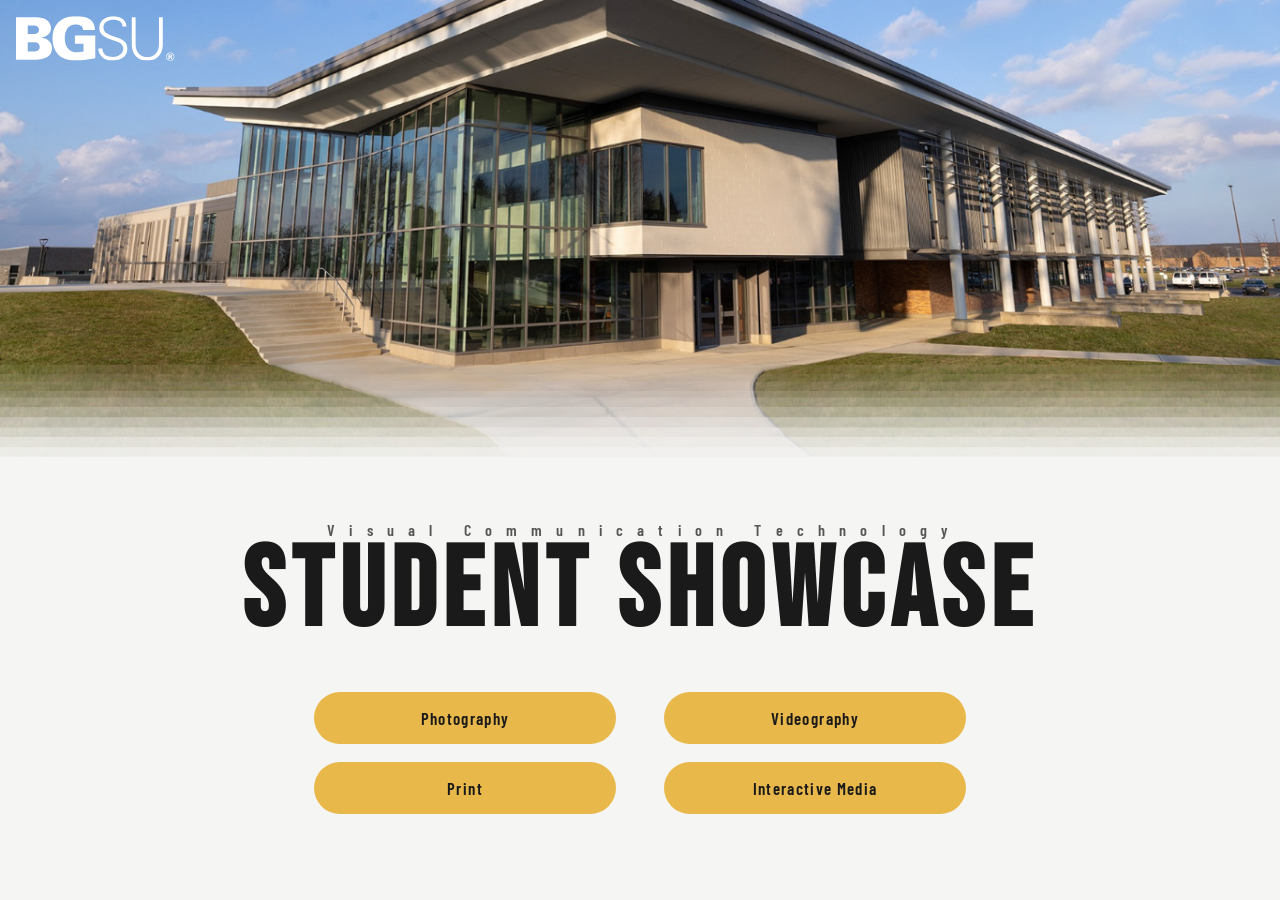
<file: index.html>
<!DOCTYPE html>
<html lang="en">
<head>
  <meta charset="UTF-8" />
  <meta name="viewport" content="width=device-width, initial-scale=1.0" />
  <title>VCT Student Showcase</title>
  <link rel="stylesheet" href="styles.css" />
  <link rel="icon" type="image/png" href="img/vctLogo.png">
</head>
<body>

  <div class="hero-wrap">
    <!-- Replace src with actual BGSU building photo -->
    <div id="BGSU" ><a target="_blank" href="https://www.bgsu.edu/"><img src="img/bgsu-logo-rev.svg"></a></div>
      <img
      class="home-hero"
      src="img/Student%20Showcase.png"
      alt="BGSU Building"
      onerror="this.style.background='#ccc';this.removeAttribute('src')"
    />
  </div>

  <div class="home-content">
    <p class="dept">V i s u a l &nbsp; C o m m u n i c a t i o n &nbsp; T e c h n o l o g y</p>
    <h1>STUDENT SHOWCASE</h1>
  </div>

  <nav class="nav-grid">
    <a class="nav-btn" href="photography.html">Photography</a>
    <a class="nav-btn" href="videography.html">Videography</a>
    <a class="nav-btn" href="print.html">Print</a>
    <a class="nav-btn" href="interactive-media.html">Interactive Media</a>
  </nav>

</body>
</html>
</file>
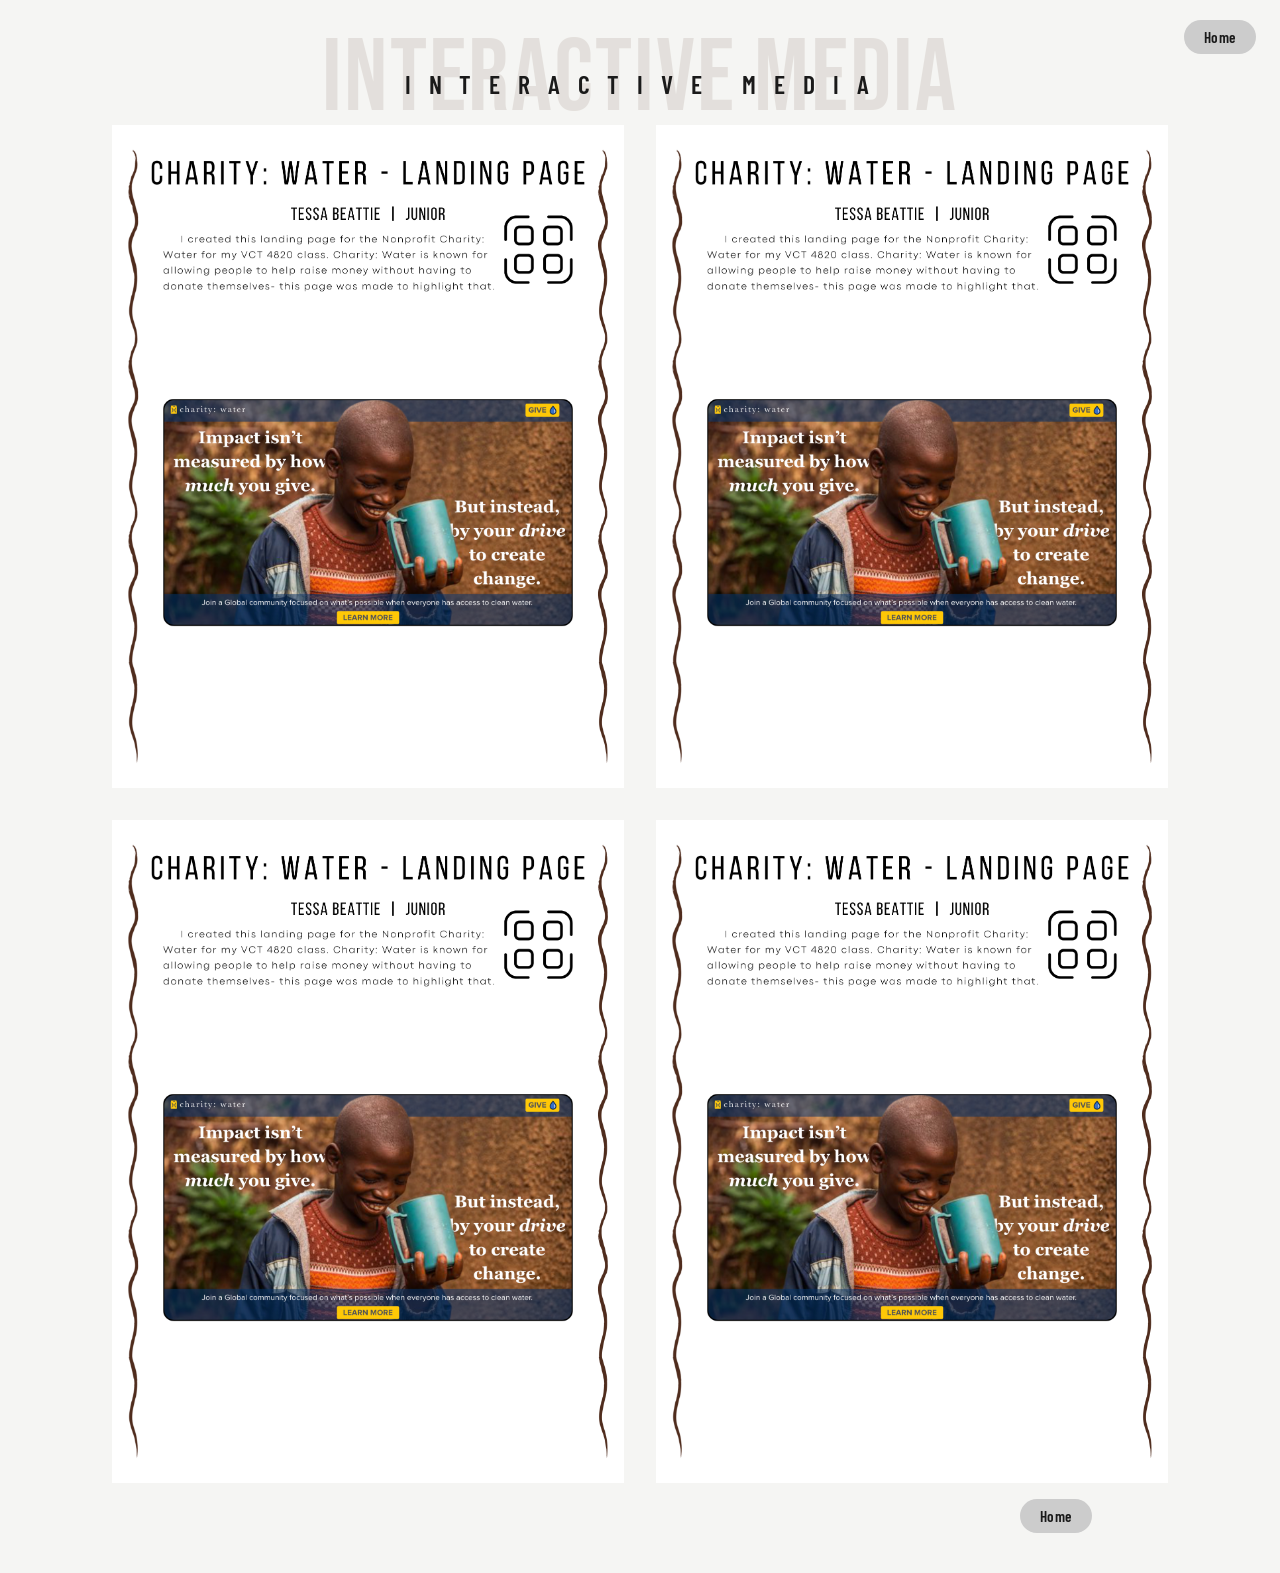
<file: interactive-media.html>
<!DOCTYPE html>
<html lang="en">
<head>
  <meta charset="UTF-8" />
  <meta name="viewport" content="width=device-width, initial-scale=1.0" />
  <title>Interactive Media — VCT Showcase</title>
  <link rel="stylesheet" href="styles.css" />
  <link rel="icon" type="image/png" href="img/vctLogo.png">
</head>
<body>

  <a class="home-btn" href="index.html">Home</a>

  <header class="page-header" style="padding-top: 56px;">
    <span class="ghost-title ghost-brown" style="font-size: clamp(2.5rem, 8vw, 6.5rem); letter-spacing: 0.02em;">INTERACTIVE MEDIA</span>
    <p class="sub-title" style="padding-top: .75rem;">I n t e r a c t i v e &nbsp; M e d i a</p>
  </header>

     <div class="card">
      <img class="left" src="img/Web%20Example.png">
      <img class="right" src="img/Web%20Example.png">
    </div>
      
    
     <div class="card">
      <img class="left" src="img/Web%20Example.png">
      <img class="right" src="img/Web%20Example.png">
    </div>

  <div class="footer-home">
    <a href="index.html">Home</a>
  </div>

</body>
</html>
</file>
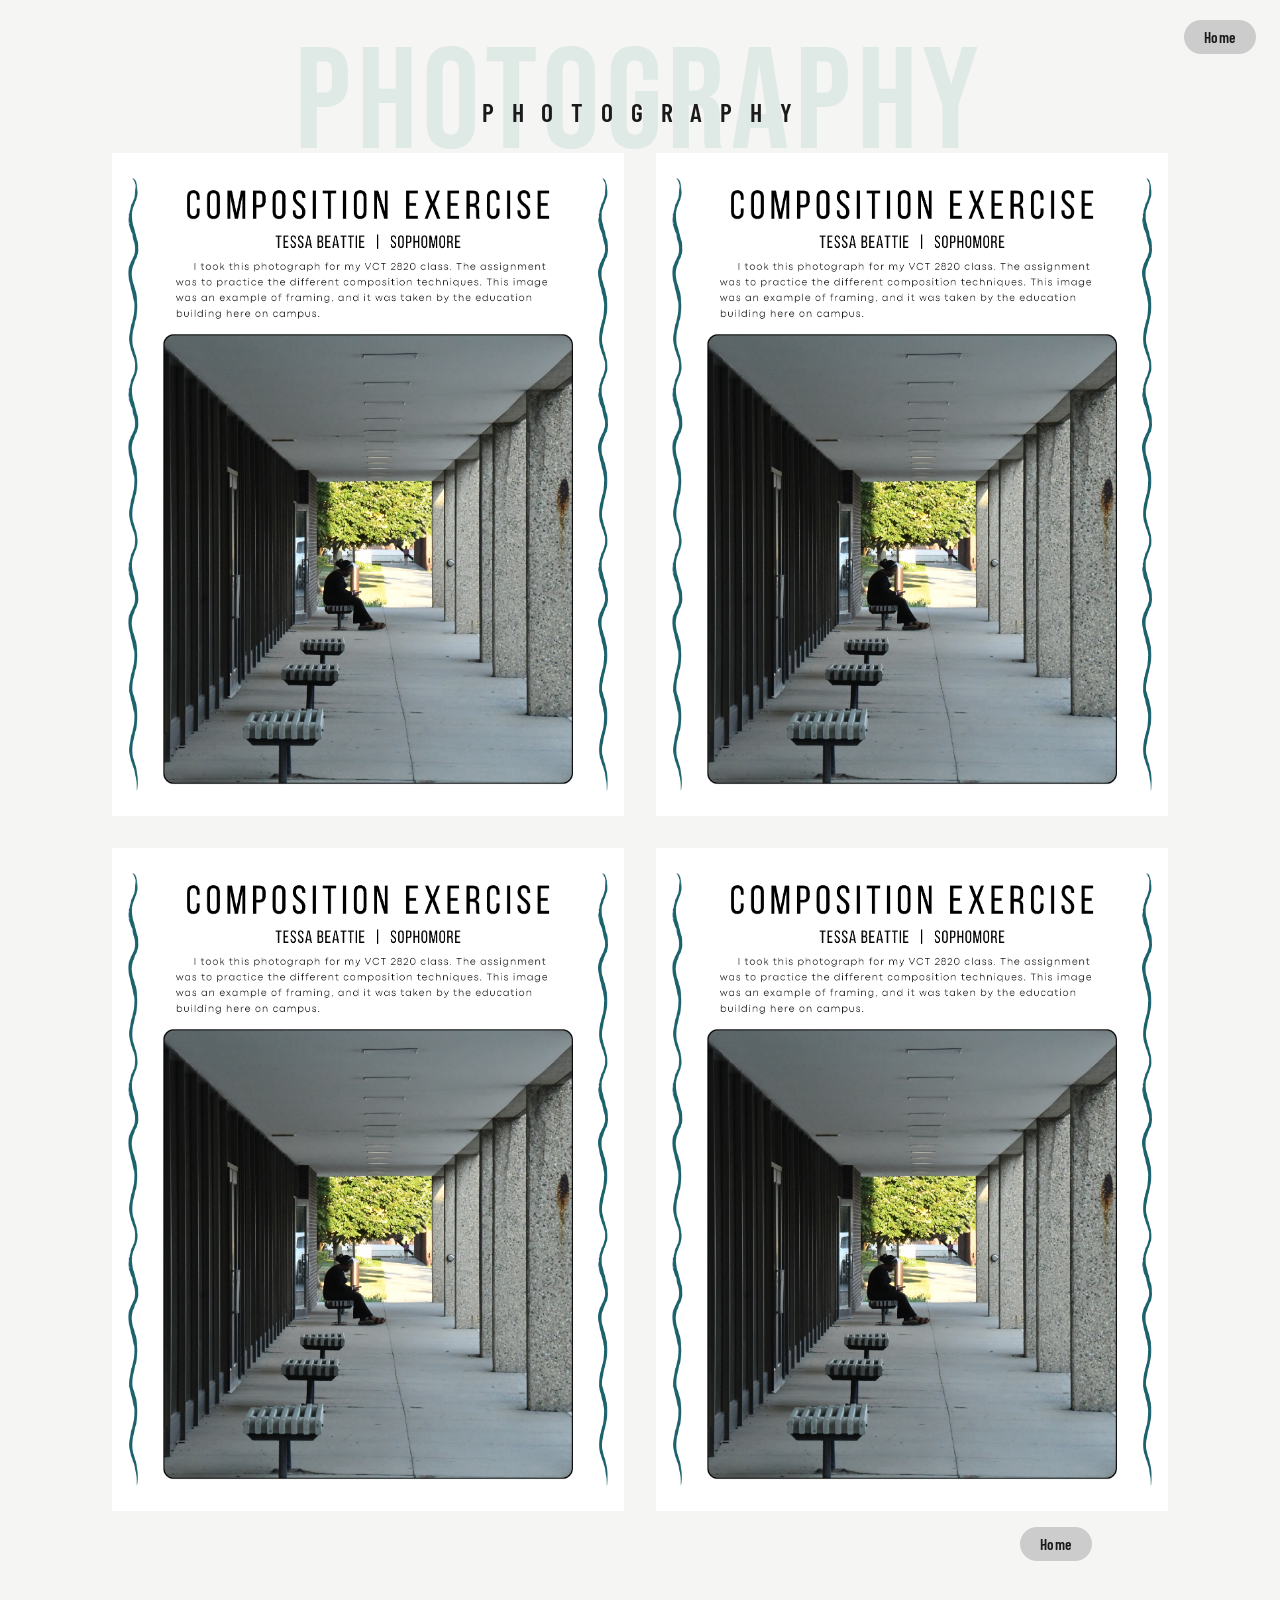
<file: photography.html>
<!DOCTYPE html>
<html lang="en">
<head>
  <meta charset="UTF-8" />
  <meta name="viewport" content="width=device-width, initial-scale=1.0" />
  <title>Photography — VCT Showcase</title>
  <link rel="stylesheet" href="styles.css" />
  <link rel="icon" type="image/png" href="img/vctLogo.png">
</head>
<body>

  <a class="home-btn" href="index.html">Home</a>

  <header class="page-header" style="padding-top: 56px;">
    <span class="ghost-title ghost-teal">PHOTOGRAPHY</span>
    <p class="sub-title" style="padding-top: 2.5rem;">P h o t o g r a p h y</p>
  </header>


    <div class="card">
      <img class="left" src="img/Photo%20Example.png">
      <img class="right" src="img/Photo%20Example.png">
    </div>
      
    
     <div class="card">
      <img class="left" src="img/Photo%20Example.png">
      <img class="right" src="img/Photo%20Example.png">
    </div>

  <div class="footer-home">
    <a href="index.html">Home</a>
  </div>

</body>
</html>
</file>
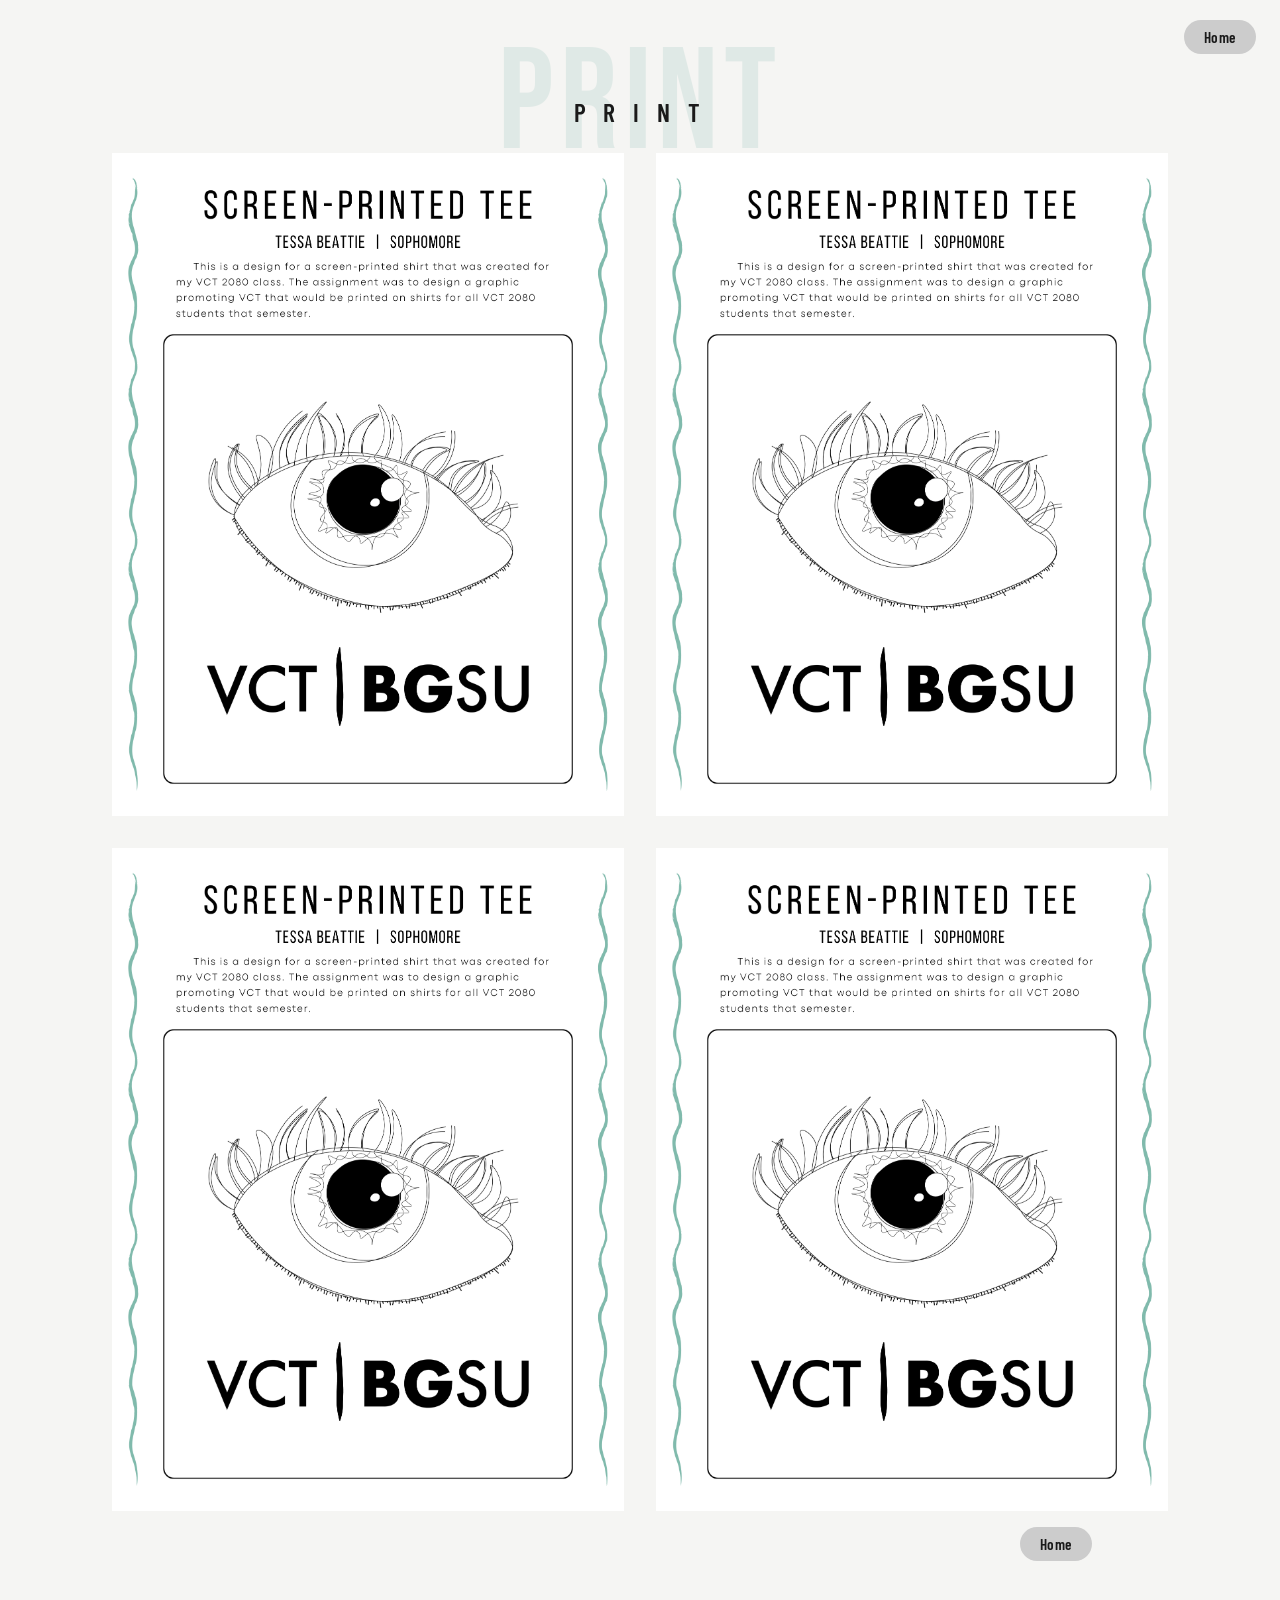
<file: print.html>
<!DOCTYPE html>
<html lang="en">
<head>
  <meta charset="UTF-8" />
  <meta name="viewport" content="width=device-width, initial-scale=1.0" />
  <title>Print — VCT Showcase</title>
  <link rel="stylesheet" href="styles.css" />
  <link rel="icon" type="image/png" href="img/vctLogo.png">
</head>
<body>

  <a class="home-btn" href="index.html">Home</a>

  <header class="page-header" style="padding-top: 56px;">
    <span class="ghost-title ghost-teal">PRINT</span>
    <p class="sub-title" style="padding-top: 2.5rem;">P r i n t</p>
  </header>


     <div class="card">
      <img class="left" src="img/Print%20Example.png">
      <img class="right" src="img/Print%20Example.png">
    </div>
      
    
     <div class="card">
      <img class="left" src="img/Print%20Example.png">
      <img class="right" src="img/Print%20Example.png">
    </div>

  <div class="footer-home">
    <a href="index.html">Home</a>
  </div>

</body>
</html>
</file>
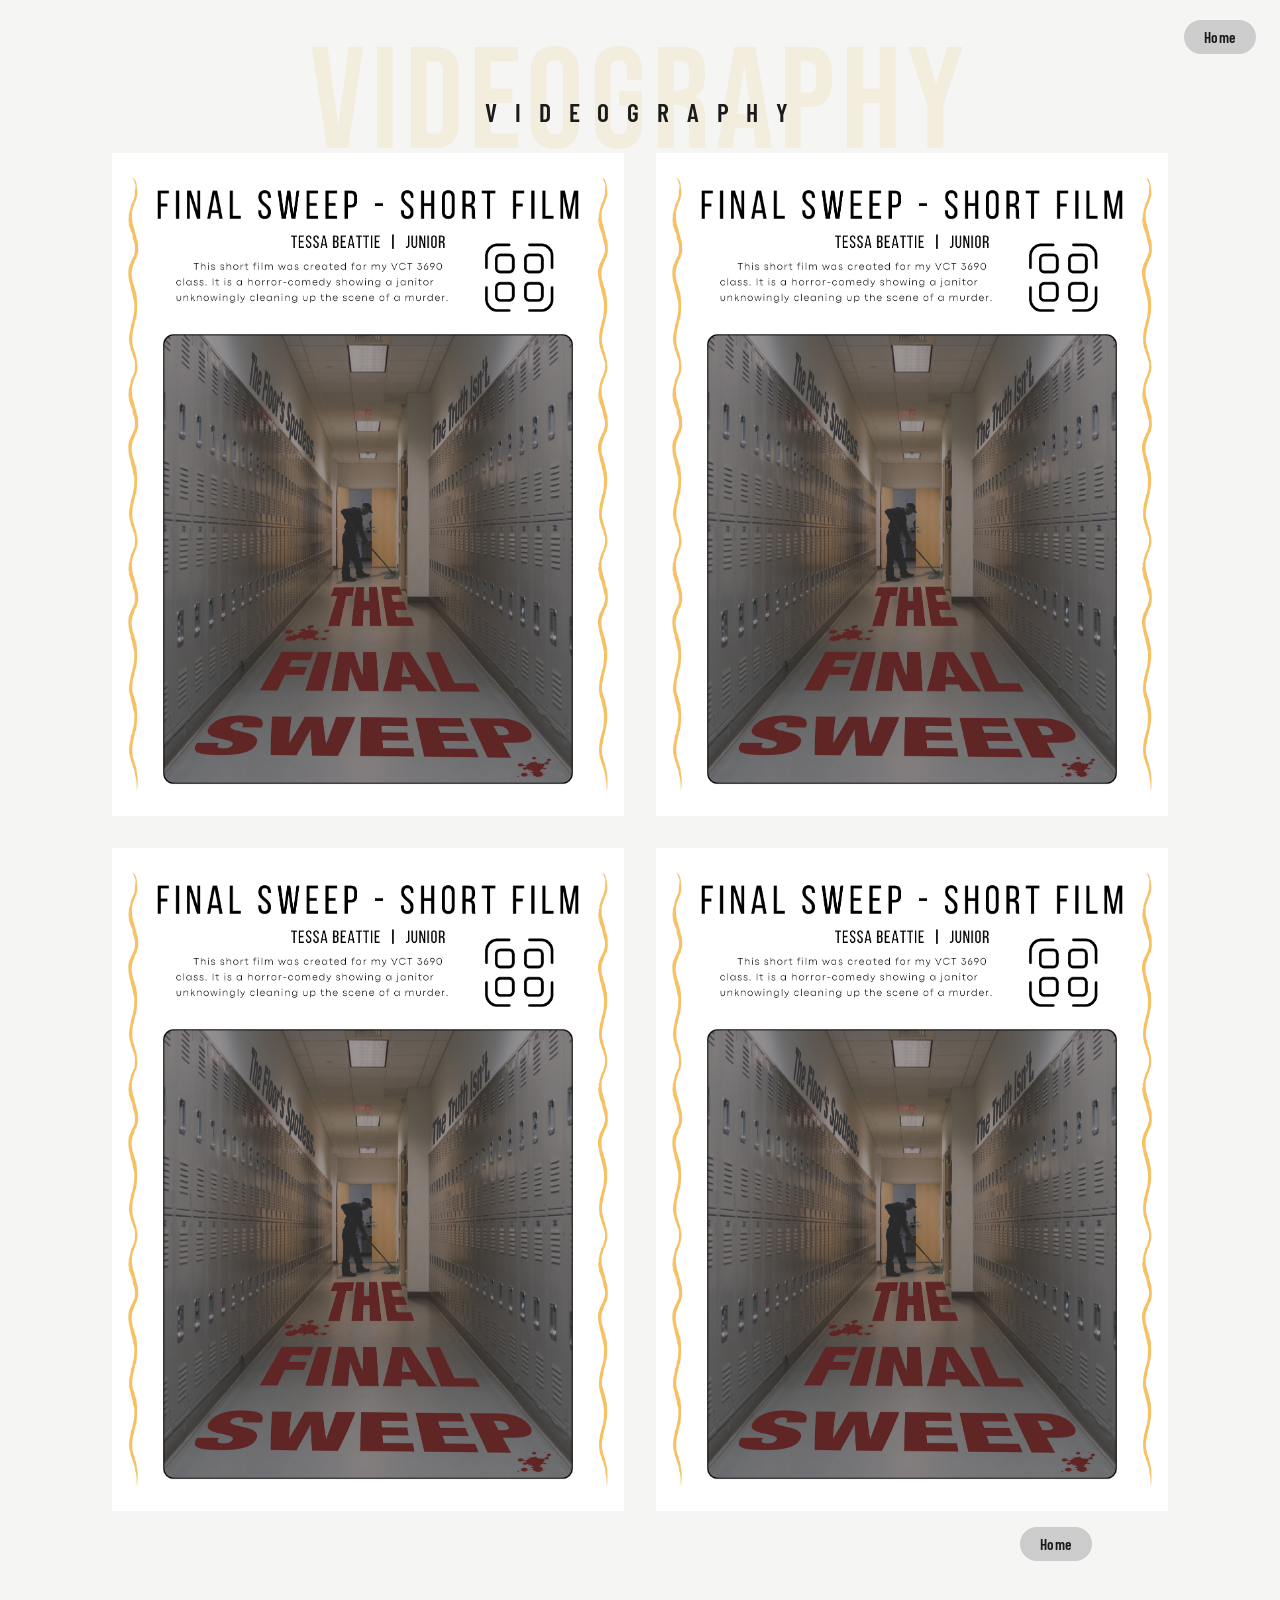
<file: videography.html>
<!DOCTYPE html>
<html lang="en">
<head>
  <meta charset="UTF-8" />
  <meta name="viewport" content="width=device-width, initial-scale=1.0" />
  <title>Videography — VCT Showcase</title>
  <link rel="stylesheet" href="styles.css" />
  <link rel="icon" type="image/png" href="img/vctLogo.png">
</head>
<body>

  <a class="home-btn" href="index.html">Home</a>

  <header class="page-header" style="padding-top: 56px;">
    <span class="ghost-title ghost-gold">VIDEOGRAPHY</span>
    <p class="sub-title" style="padding-top: 2.5rem;">V i d e o g r a p h y</p>
  </header>

     <div class="card">
      <img class="left" src="img/Video%20Example.png">
      <img class="right" src="img/Video%20Example.png">
    </div>
      
    
     <div class="card">
      <img class="left" src="img/Video%20Example.png">
      <img class="right" src="img/Video%20Example.png">
    </div>

  <div class="footer-home">
    <a href="index.html">Home</a>
  </div>

</body>
</html>
</file>
<file: styles.css>
/* ── Google Fonts ── */
@import url('https://fonts.googleapis.com/css2?family=Bebas+Neue&family=Barlow+Condensed:wght@400;600;700&family=Barlow:wght@400;500&display=swap');

/* ── Reset & Base ── */
*, *::before, *::after { box-sizing: border-box; margin: 0; padding: 0; }

:root {
  --gold:    #E8B84B;
  --teal:    #4A9B8E;
  --brown:   #6B4C3B;
  --dark:    #1a1a1a;
  --light:   #f5f5f3;
  --card-bg: #ffffff;
  --wavy-teal:  #4A9B8E;
  --wavy-gold:  #E8B84B;
  --wavy-brown: #6B4C3B;
}

body {
  font-family: 'Barlow', sans-serif;
  background: var(--light);
  color: var(--dark);
  min-height: 100vh;
}

#BGSU{
    position:relative;
    position:absolute;
    width:15%;
    padding:1em;
    
}
/* ── Home Button ── */
.home-btn {
  position: fixed;
  top: 20px;
  right: 24px;
  background: #ccc;
  color: var(--dark);
  font-family: 'Barlow Condensed', sans-serif;
  font-size: 0.95rem;
  font-weight: 600;
  letter-spacing: 0.04em;
  padding: 8px 20px;
  border-radius: 999px;
  text-decoration: none;
  z-index: 100;
  transition: background 0.2s;
}
.home-btn:hover { background: #bbb; }

/* ── Page Header ── */
.page-header {
  text-align: center;
  padding: 40px 20px 10px;
  position: relative;
}
.page-header .ghost-title {
  font-family: 'Bebas Neue', sans-serif;
  font-size: clamp(4rem, 12vw, 9rem);
  letter-spacing: 0.04em;
  position: absolute;
  top: 18px;
  left: 50%;
  transform: translateX(-50%);
  white-space: nowrap;
  user-select: none;
  pointer-events: none;
  opacity: 0.12;
}
.page-header .sub-title {
  font-family: 'Barlow Condensed', sans-serif;
  font-size: clamp(1.1rem, 3vw, 1.6rem);
  font-weight: 600;
  letter-spacing: 0.25em;
  text-transform: uppercase;
  position: relative;
  z-index: 1;
}

/* color variants for ghost text */
.ghost-teal   { color: var(--teal); }
.ghost-gold   { color: var(--gold); }
.ghost-brown  { color: var(--brown); }

/* ── Card Grid ── */
.grid {
  display: grid;
  grid-template-columns: 1fr 1fr;
  gap: 32px 28px;
  max-width: 960px;
  margin: 48px auto 60px;
  padding: 0 28px;
}

/* ── Card ── */
.card{
    display:flex;
    justify-content: center;
    align-items: center;  
}

.left{
    margin:1em;
    width:40%;
    height:40%;
}

.right{
    margin:1em;
    width:40%;
    height:40%;
}

/* video icon badge */
.video-icon {
  display: grid;
  grid-template-columns: 1fr 1fr;
  gap: 3px;
  flex-shrink: 0;
  margin-top: 2px;
}
.video-icon span {
  display: block;
  width: 22px; height: 18px;
  border: 2px solid currentColor;
  border-radius: 4px;
}

.icon-gold   { color: var(--gold); }
.icon-brown  { color: var(--brown); }

/* card image */
.card-img {
  width: 100%;
  aspect-ratio: 4/3;
  object-fit: cover;
  border-radius: 6px;
  display: block;
  background: #ccc;
  margin-top: 8px;
}

/* ── Bottom Home button ── */
.footer-home {
  display: flex;
  justify-content: flex-end;
  max-width: 960px;
  margin: 0 auto 40px;
  padding: 0 28px;
}
.footer-home a {
  background: #ccc;
  color: var(--dark);
  font-family: 'Barlow Condensed', sans-serif;
  font-size: 0.95rem;
  font-weight: 600;
  letter-spacing: 0.04em;
  padding: 8px 20px;
  border-radius: 999px;
  text-decoration: none;
  transition: background 0.2s;
}
.footer-home a:hover { background: #bbb; }

/* ── HOME PAGE ── */
.home-hero {
  width: 100%;
  height: 52vw;
  max-height: 520px;
  object-fit: cover;
  object-position: center 30%;
  display: block;
}

.home-logo {
  position: absolute;
  top: 20px;
  left: 24px;
  font-family: 'Bebas Neue', sans-serif;
  font-size: 2rem;
  letter-spacing: 0.04em;
  color: #fff;
  text-shadow: 0 1px 4px rgba(0,0,0,.5);
}
.home-logo strong { color: #fff; }

.hero-wrap { position: relative; }

.home-content {
  text-align: center;
}
.home-content .dept {
  font-family: 'Barlow Condensed', sans-serif;
  font-size: clamp(0.8rem, 2vw, 1rem);
  letter-spacing: 0.35em;
  font-weight: 600;
  color: #555;
  margin-bottom: 4px;
}
.home-content h1 {
  font-family: 'Bebas Neue', sans-serif;
  font-size: clamp(3rem, 10vw, 7rem);
  letter-spacing: 0.06em;
  line-height: 0.9;
  color: var(--dark);
}

.nav-grid {
  display: grid;
  grid-template-columns: 1fr 1fr;
  gap: 18px 48px;
  max-width: 700px;
  margin: 48px auto 60px;
  padding: 0 24px;
}
.nav-btn {
  background: var(--gold);
  color: var(--dark);
  font-family: 'Barlow Condensed', sans-serif;
  font-size: 1.05rem;
  font-weight: 600;
  letter-spacing: 0.08em;
  text-align: center;
  padding: 16px 20px;
  border-radius: 999px;
  text-decoration: none;
  transition: filter 0.2s, transform 0.15s;
}
.nav-btn:hover { filter: brightness(1.1); transform: translateY(-2px); }

@media (max-width: 600px) {
  .grid { grid-template-columns: 1fr; }
  .nav-grid { grid-template-columns: 1fr; }
}
</file>
